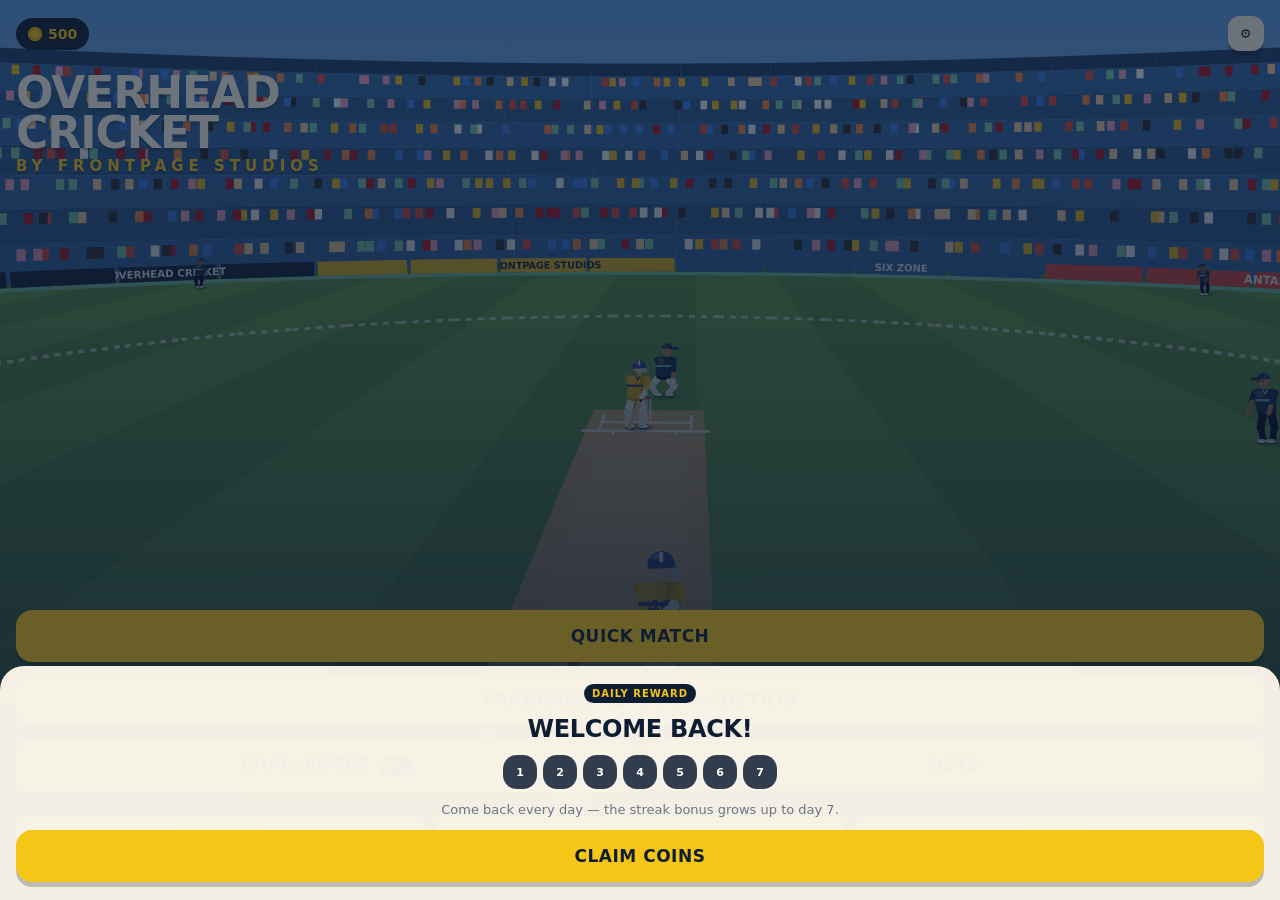
<file: web/index.html>
<!doctype html>
<html lang="en">
<head>
<meta charset="utf-8">
<meta name="viewport" content="width=device-width,initial-scale=1,maximum-scale=1,user-scalable=no,viewport-fit=cover">
<meta name="theme-color" content="#2f6f3a">
<title>Overhead Cricket</title>
<link rel="stylesheet" href="css/game.css">
</head>
<body>
<div id="app">
  <canvas id="game"></canvas>
  <div id="hud"></div>
  <div id="ui"></div>
  <div id="toast"></div>
  <div id="splash"><div class="sp-in"><div class="sp-small">FRONTPAGE STUDIOS</div><div class="sp-big">OVERHEAD<br>CRICKET</div></div></div>
</div>
<script src="js/util.js"></script>
<script src="js/data.js"></script>
<script src="js/audio.js"></script>
<script src="js/render.js"></script>
<script src="js/art.js"></script>
<script src="js/extras.js"></script>
<script src="js/persp.js"></script>
<script src="js/rules.js"></script>
<script src="js/sim.js"></script>
<script src="js/play.js"></script>
<script src="js/auction.js"></script>
<script src="js/league.js"></script>
<script src="js/ui.js"></script>
<script src="js/main.js"></script>
</body>
</html>
</file>
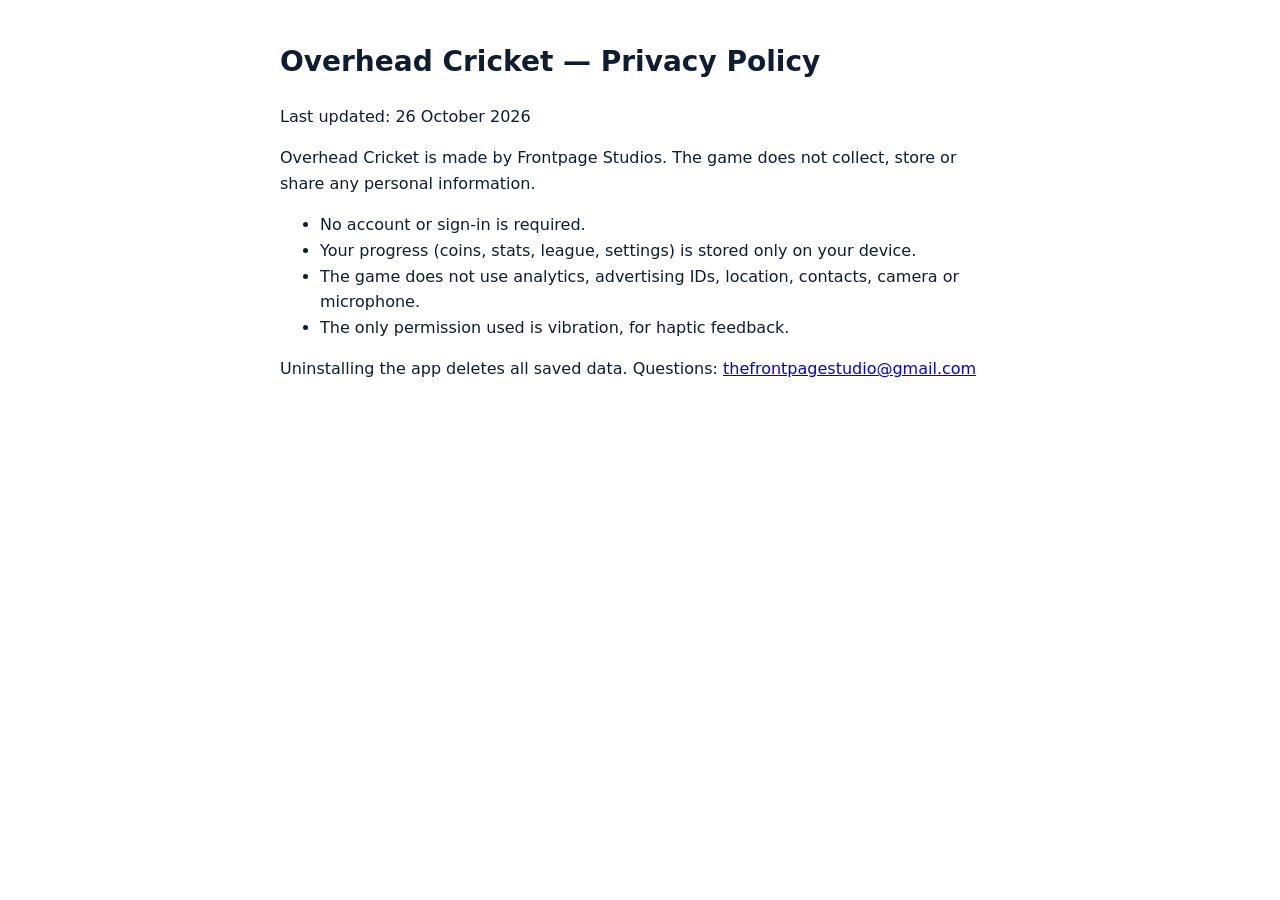
<file: store/privacy-policy.html>
<!doctype html><html><head><meta charset="utf-8"><meta name="viewport" content="width=device-width,initial-scale=1"><title>Overhead Cricket — Privacy Policy</title>
<style>body{font-family:system-ui,sans-serif;max-width:720px;margin:40px auto;padding:0 16px;line-height:1.6;color:#0f1d33}h1{font-size:28px}</style></head><body>
<h1>Overhead Cricket — Privacy Policy</h1><p>Last updated: 26 October 2026</p>
<p>Overhead Cricket is made by Frontpage Studios. The game does not collect, store or share any personal information.</p>
<ul><li>No account or sign-in is required.</li><li>Your progress (coins, stats, league, settings) is stored only on your device.</li><li>The game does not use analytics, advertising IDs, location, contacts, camera or microphone.</li><li>The only permission used is vibration, for haptic feedback.</li></ul>
<p>Uninstalling the app deletes all saved data. Questions: <a href="mailto:thefrontpagestudio@gmail.com">thefrontpagestudio@gmail.com</a></p>
</body></html>
</file>
<file: web/css/game.css>
:root {
  --ink: #0f1d33; --cream: #fbf6ea; --yellow: #f5c518; --red: #e8443a; --blue: #2f66a3; --blue-d: #1d3f6b;
  --green: #4c8a39; --green-l: #7fc25a; --card: rgba(251, 246, 234, .97); --muted: #6b7486;
  --safe-t: env(safe-area-inset-top, 0px); --safe-b: env(safe-area-inset-bottom, 0px);
  --f: Roboto, "Segoe UI", "Helvetica Neue", system-ui, sans-serif; --fb: "Segoe UI", Roboto, system-ui, sans-serif;
}
* { box-sizing: border-box; -webkit-tap-highlight-color: transparent; user-select: none; -webkit-user-select: none; }
html, body { margin: 0; height: 100%; overflow: hidden; background: var(--blue-d); font-family: var(--fb); color: var(--ink); touch-action: none; overscroll-behavior: none; }
#app { position: fixed; inset: 0; }
#game { position: absolute; inset: 0; display: block; width: 100%; height: 100%; }
#game { background: transparent; }
#hud, #ui { position: absolute; inset: 0; pointer-events: none; }
#ui > * , #hud > * { pointer-events: auto; }
button { font-family: var(--f); font-weight: 900; border: 0; cursor: pointer; color: inherit; }

/* ---------- Generic screen ---------- */
.screen { position: absolute; inset: 0; display: flex; flex-direction: column; padding: calc(var(--safe-t) + 16px) 16px calc(var(--safe-b) + 16px); overflow-y: auto; -webkit-overflow-scrolling: touch; touch-action: pan-y; }
.screen.solid { background: var(--cream); }
.screen.dim { background: linear-gradient(180deg, rgba(15,29,51,.0) 0%, rgba(15,29,51,.35) 45%, rgba(15,29,51,.88) 100%); }
.title { font-family: var(--f); font-weight: 900; font-size: 44px; line-height: .9; letter-spacing: -1px; color: var(--cream); text-transform: uppercase; text-shadow: 0 3px 0 rgba(0,0,0,.18); margin: 0; }
.title small { display: block; font-size: 15px; letter-spacing: 5px; color: var(--yellow); margin-top: 8px; }
.h2 { font-family: var(--f); font-weight: 900; font-size: 24px; text-transform: uppercase; letter-spacing: -.3px; margin: 4px 0 12px; }
.h3 { font-family: var(--f); font-weight: 900; font-size: 13px; text-transform: uppercase; letter-spacing: 2px; color: var(--muted); margin: 14px 0 8px; }
.spacer { flex: 1; }
.row { display: flex; gap: 10px; align-items: center; }
.col { display: flex; flex-direction: column; gap: 10px; }
.wrap { flex-wrap: wrap; }
.btn { background: var(--yellow); color: var(--ink); font-size: 17px; text-transform: uppercase; letter-spacing: .5px; padding: 16px 18px; border-radius: 16px; box-shadow: 0 5px 0 rgba(0,0,0,.22); transition: transform .08s; width: 100%; }
.btn:active { transform: translateY(3px); box-shadow: 0 2px 0 rgba(0,0,0,.22); }
.btn.alt { background: var(--cream); }
.btn.dark { background: var(--ink); color: var(--cream); }
.btn.red { background: var(--red); color: #fff; }
.btn.green { background: var(--green-l); }
.btn.small { font-size: 13px; padding: 10px 12px; border-radius: 12px; width: auto; }
.btn[disabled] { opacity: .45; }
.chip { font-family: var(--f); font-weight: 900; font-size: 13px; text-transform: uppercase; padding: 10px 12px; border-radius: 12px; background: #fff; border: 2px solid transparent; }
.chip.on { background: var(--ink); color: var(--cream); }
.card { background: var(--card); border-radius: 20px; padding: 16px; box-shadow: 0 8px 0 rgba(0,0,0,.12); }
.coins { font-family: var(--f); font-weight: 900; background: var(--ink); color: var(--yellow); padding: 8px 12px; border-radius: 999px; font-size: 14px; display: inline-flex; gap: 6px; align-items: center; }
.coin-i { width: 14px; height: 14px; border-radius: 50%; background: var(--yellow); box-shadow: inset 0 0 0 3px #e0a800; display: inline-block; }
.menu-btns .btn { margin-bottom: 12px; }
.muted { color: var(--muted); font-size: 13px; }
.badge { width: 44px; height: 44px; border-radius: 12px; display: grid; place-items: center; font-family: var(--f); font-weight: 900; font-size: 12px; color: #fff; flex: none; position: relative; overflow: hidden; }
.badge::after { content: ""; position: absolute; right: -10px; bottom: -10px; width: 30px; height: 30px; border-radius: 50%; background: var(--b2); opacity: .9; }
.badge span { position: relative; z-index: 1; text-shadow: 0 1px 0 rgba(0,0,0,.3); }
.team-grid { display: grid; grid-template-columns: repeat(2, 1fr); gap: 10px; }
.team-pick { display: flex; gap: 10px; align-items: center; padding: 10px; border-radius: 14px; background: #fff; border: 3px solid transparent; font-family: var(--f); font-weight: 900; font-size: 12px; text-align: left; text-transform: uppercase; }
.team-pick.on { border-color: var(--ink); }
.team-pick.dis { opacity: .35; }

/* ---------- HUD ---------- */
.scorebug { position: absolute; top: calc(var(--safe-t) + 10px); left: 10px; right: 64px; background: var(--ink); color: var(--cream); border-radius: 16px; overflow: hidden; box-shadow: 0 5px 0 rgba(0,0,0,.2); }
.sb-top { display: flex; align-items: stretch; }
.sb-team { font-family: var(--f); font-weight: 900; padding: 10px 10px; font-size: 14px; color: #fff; display: flex; align-items: center; }
.sb-score { font-family: var(--f); font-weight: 900; font-size: 26px; padding: 6px 10px; display: flex; align-items: baseline; gap: 6px; }
.sb-score small { font-size: 13px; color: #a9b6cc; }
.sb-req { margin-left: auto; padding: 6px 10px; font-size: 11px; text-align: right; color: #c9d4e6; display: flex; flex-direction: column; justify-content: center; font-weight: 700; }
.sb-req b { color: var(--yellow); font-family: var(--f); font-weight: 900; font-size: 13px; }
.sb-bot { display: flex; justify-content: space-between; font-size: 12px; padding: 6px 10px; background: rgba(255,255,255,.07); font-weight: 700; gap: 8px; }
.sb-bot .on { color: var(--yellow); }
.freehit { background: var(--yellow); color: var(--ink); font-family: var(--f); font-weight: 900; font-size: 11px; padding: 4px 8px; text-align: center; letter-spacing: 2px; }
.pause { position: absolute; top: calc(var(--safe-t) + 10px); right: 10px; width: 46px; height: 46px; border-radius: 14px; background: var(--ink); color: var(--cream); font-size: 18px; box-shadow: 0 5px 0 rgba(0,0,0,.2); }
.over-strip { position: absolute; bottom: calc(var(--safe-b) + 12px); left: 10px; display: flex; gap: 5px; flex-wrap: wrap; max-width: 60%; }
.ball-chip { min-width: 28px; height: 28px; border-radius: 14px; background: rgba(15,29,51,.85); color: #fff; font-family: var(--f); font-weight: 900; font-size: 11px; display: grid; place-items: center; padding: 0 6px; }
.ball-chip.b4 { background: #2f66a3; } .ball-chip.b6 { background: var(--yellow); color: var(--ink); } .ball-chip.bw { background: var(--red); } .ball-chip.bx { background: #8a6fd1; }
.run-btn { position: absolute; right: 12px; bottom: calc(var(--safe-b) + 12px); width: 92px; height: 92px; border-radius: 50%; background: var(--yellow); font-size: 20px; box-shadow: 0 6px 0 rgba(0,0,0,.25); display: none; }
.run-btn.show { display: block; }
.run-btn:active { transform: translateY(3px); }
.hint { position: absolute; left: 12px; right: 116px; bottom: calc(var(--safe-b) + 100px); font-size: 12px !important; background: rgba(15,29,51,.85); color: var(--cream); padding: 10px 14px; border-radius: 14px; font-weight: 800; text-align: center; pointer-events: none; }
.speed { position: absolute; top: calc(var(--safe-t) + 112px); right: 10px; background: rgba(15,29,51,.8); color: var(--cream); font-family: var(--f); font-weight: 900; font-size: 12px; padding: 6px 10px; border-radius: 10px; pointer-events: none; }

/* ---------- Bowling controls ---------- */
.bowl-panel { position: absolute; left: 0; right: 0; bottom: 0; padding: 12px 12px calc(var(--safe-b) + 12px); background: linear-gradient(180deg, transparent, rgba(15,29,51,.85) 30%); }
.bowl-panel .types { display: flex; gap: 6px; overflow-x: auto; padding-bottom: 8px; }
.bowl-panel .types .chip { flex: none; }
.meter { position: relative; height: 34px; border-radius: 17px; overflow: hidden; background: linear-gradient(90deg, #e8443a 0%, #f5c518 30%, #7fc25a 42%, #7fc25a 62%, #f5c518 74%, #f5a518 88%, #e8443a 90%, #e8443a 100%); margin: 10px 0; box-shadow: inset 0 0 0 3px rgba(0,0,0,.2); }
.meter .needle { position: absolute; top: -4px; bottom: -4px; width: 6px; margin-left: -3px; background: var(--ink); border-radius: 3px; box-shadow: 0 0 0 2px #fff; }
.meter-label { display: flex; justify-content: space-between; font-family: var(--f); font-weight: 900; font-size: 10px; color: var(--cream); letter-spacing: 1px; }

/* ---------- Sheets / modals ---------- */
.sheet { position: absolute; inset: 0; background: rgba(15,29,51,.6); display: flex; align-items: flex-end; }
.sheet .card { width: 100%; border-radius: 24px 24px 0 0; padding-bottom: calc(var(--safe-b) + 18px); max-height: 88%; overflow-y: auto; touch-action: pan-y; }
.list-item { display: flex; align-items: center; gap: 10px; padding: 12px; border-radius: 14px; background: #fff; margin-bottom: 8px; width: 100%; text-align: left; font-family: var(--fb); }
.list-item b { font-family: var(--f); font-weight: 900; font-size: 14px; }
.list-item .meta { font-size: 12px; color: var(--muted); font-weight: 700; }
.list-item .r { margin-left: auto; text-align: right; }
.list-item.sel { outline: 3px solid var(--ink); }
.list-item.dis { opacity: .4; }
.ovr { font-family: var(--f); font-weight: 900; width: 40px; height: 40px; border-radius: 12px; display: grid; place-items: center; font-size: 15px; background: var(--ink); color: var(--yellow); flex: none; }
.role { font-family: var(--f); font-weight: 900; font-size: 10px; padding: 3px 6px; border-radius: 6px; background: #e9e3d3; margin-left: 4px; }
.os { font-family: var(--f); font-weight: 900; font-size: 10px; padding: 3px 6px; border-radius: 6px; background: var(--blue); color: #fff; margin-left: 4px; }

table.sc { width: 100%; border-collapse: collapse; font-size: 12px; margin-bottom: 10px; }
table.sc th { text-align: right; font-size: 10px; color: var(--muted); text-transform: uppercase; padding: 4px; }
table.sc th:first-child, table.sc td:first-child { text-align: left; }
table.sc td { padding: 6px 4px; border-top: 1px solid #e7e0cf; text-align: right; font-weight: 700; }
table.sc td .how { display: block; font-size: 10px; color: var(--muted); font-weight: 600; }
.inn-head { display: flex; justify-content: space-between; font-family: var(--f); font-weight: 900; padding: 10px 12px; border-radius: 12px; color: #fff; margin: 12px 0 6px; }

/* ---------- Toss ---------- */
.coin3d { width: 130px; height: 130px; border-radius: 50%; margin: 30px auto; background: radial-gradient(circle at 35% 30%, #ffe27a, #f5c518 45%, #c99400); box-shadow: inset 0 0 0 8px #e0a800, 0 14px 0 rgba(0,0,0,.18); display: grid; place-items: center; font-family: var(--f); font-weight: 900; font-size: 22px; color: #7a5600; }
.coin3d.flip { animation: flip 1.4s cubic-bezier(.3,.7,.3,1); }
@keyframes flip { 0% { transform: translateY(0) rotateX(0); } 50% { transform: translateY(-120px) rotateX(1440deg); } 100% { transform: translateY(0) rotateX(2880deg); } }

/* ---------- Auction ---------- */
.auction { background: var(--blue-d); color: var(--cream); }
.purses { display: flex; gap: 6px; overflow-x: auto; padding-bottom: 6px; flex: none; }
.purse { flex: none; background: rgba(255,255,255,.08); border-radius: 12px; padding: 6px 8px; display: flex; gap: 6px; align-items: center; font-family: var(--f); font-weight: 900; font-size: 11px; }
.purse .badge { width: 26px; height: 26px; border-radius: 8px; font-size: 8px; }
.purse.me { background: var(--yellow); color: var(--ink); }
.purse.lead { outline: 2px solid var(--yellow); }
.lot { background: var(--cream); color: var(--ink); border-radius: 22px; padding: 16px; margin: 10px 0; position: relative; overflow: hidden; }
.lot .set { font-family: var(--f); font-weight: 900; font-size: 11px; letter-spacing: 3px; color: var(--muted); text-transform: uppercase; }
.lot .nm { font-family: var(--f); font-weight: 900; font-size: 26px; line-height: 1; margin: 6px 0; text-transform: uppercase; }
.bars { display: grid; grid-template-columns: 50px 1fr 30px; gap: 6px 8px; align-items: center; font-size: 11px; font-weight: 800; margin-top: 10px; }
.bar { height: 10px; border-radius: 5px; background: #e7e0cf; overflow: hidden; } .bar i { display: block; height: 100%; background: var(--blue); border-radius: 5px; }
.bid-now { display: flex; align-items: center; justify-content: space-between; background: var(--ink); color: var(--cream); border-radius: 18px; padding: 12px 14px; }
.bid-now .amt { font-family: var(--f); font-weight: 900; font-size: 34px; color: var(--yellow); display: flex; align-items: center; gap: 8px; }
.going { font-family: var(--f); font-weight: 900; font-size: 12px; letter-spacing: 2px; color: var(--yellow); text-transform: uppercase; height: 16px; margin-top: 6px; }
.sold-stamp { position: absolute; right: 14px; top: 18px; transform: rotate(-12deg); font-family: var(--f); font-weight: 900; font-size: 30px; color: var(--red); border: 4px solid var(--red); padding: 2px 10px; border-radius: 10px; }
.sold-stamp.unsold { color: var(--muted); border-color: var(--muted); }
.log { font-size: 12px; color: #b9c6dc; font-weight: 700; max-height: 92px; overflow: hidden; }

#toast { position: absolute; left: 50%; top: calc(var(--safe-t) + 120px); transform: translateX(-50%); pointer-events: none; }
.toast { background: var(--ink); color: var(--cream); font-family: var(--f); font-weight: 900; font-size: 14px; padding: 12px 16px; border-radius: 14px; box-shadow: 0 6px 0 rgba(0,0,0,.2); animation: tin .25s; white-space: nowrap; }
@keyframes tin { from { opacity: 0; transform: translateY(-10px); } }
.pts-table td, .pts-table th { padding: 7px 4px; }
.fx { display: flex; align-items: center; justify-content: space-between; gap: 8px; }
.vs { font-family: var(--f); font-weight: 900; font-size: 14px; color: var(--muted); }
.result-hero { text-align: center; color: var(--cream); padding-top: 30px; }
.result-hero .big { font-family: var(--f); font-weight: 900; font-size: 34px; line-height: 1; text-transform: uppercase; }
.reward { display: flex; justify-content: space-between; font-weight: 800; font-size: 14px; padding: 6px 0; border-bottom: 1px dashed #e0d8c4; }
.toggle { display: flex; justify-content: space-between; align-items: center; padding: 14px; background: #fff; border-radius: 14px; margin-bottom: 8px; font-weight: 800; }
.sw { width: 52px; height: 30px; border-radius: 15px; background: #cfc8b6; position: relative; }
.sw::after { content: ""; position: absolute; left: 3px; top: 3px; width: 24px; height: 24px; border-radius: 50%; background: #fff; transition: left .15s; }
.sw.on { background: var(--green-l); } .sw.on::after { left: 25px; }
.howto p { font-size: 14px; line-height: 1.45; font-weight: 600; margin: 6px 0; }
.howto b { font-family: var(--f); font-weight: 900; font-size: 13px; }
.pill { display: inline-block; font-family: var(--f); font-weight: 900; font-size: 10px; padding: 4px 8px; background: var(--ink); color: var(--yellow); border-radius: 999px; letter-spacing: 1px; }
.comm { position: absolute; left: 10px; right: 112px; bottom: calc(var(--safe-b) + 50px); background: rgba(15,29,51,.9); color: var(--cream); padding: 9px 12px; border-radius: 12px; font-weight: 800; font-size: 13px; opacity: 0; transform: translateY(8px); transition: opacity .25s, transform .25s; pointer-events: none; z-index: 5; }
.comm.show { opacity: 1; transform: none; }

#splash { position: absolute; inset: 0; background: var(--blue-d); display: grid; place-items: center; z-index: 50; transition: opacity .55s; }
#splash.out { opacity: 0; pointer-events: none; }
.sp-in { text-align: center; animation: spin-in .9s cubic-bezier(.2,.9,.3,1.2); }
.sp-small { font-family: var(--f); font-weight: 900; letter-spacing: 6px; font-size: 12px; color: var(--yellow); }
.sp-big { font-family: var(--f); font-weight: 900; font-size: 46px; line-height: .9; color: var(--cream); margin-top: 10px; }
@keyframes spin-in { from { transform: scale(.7); opacity: 0; } }
</file>
